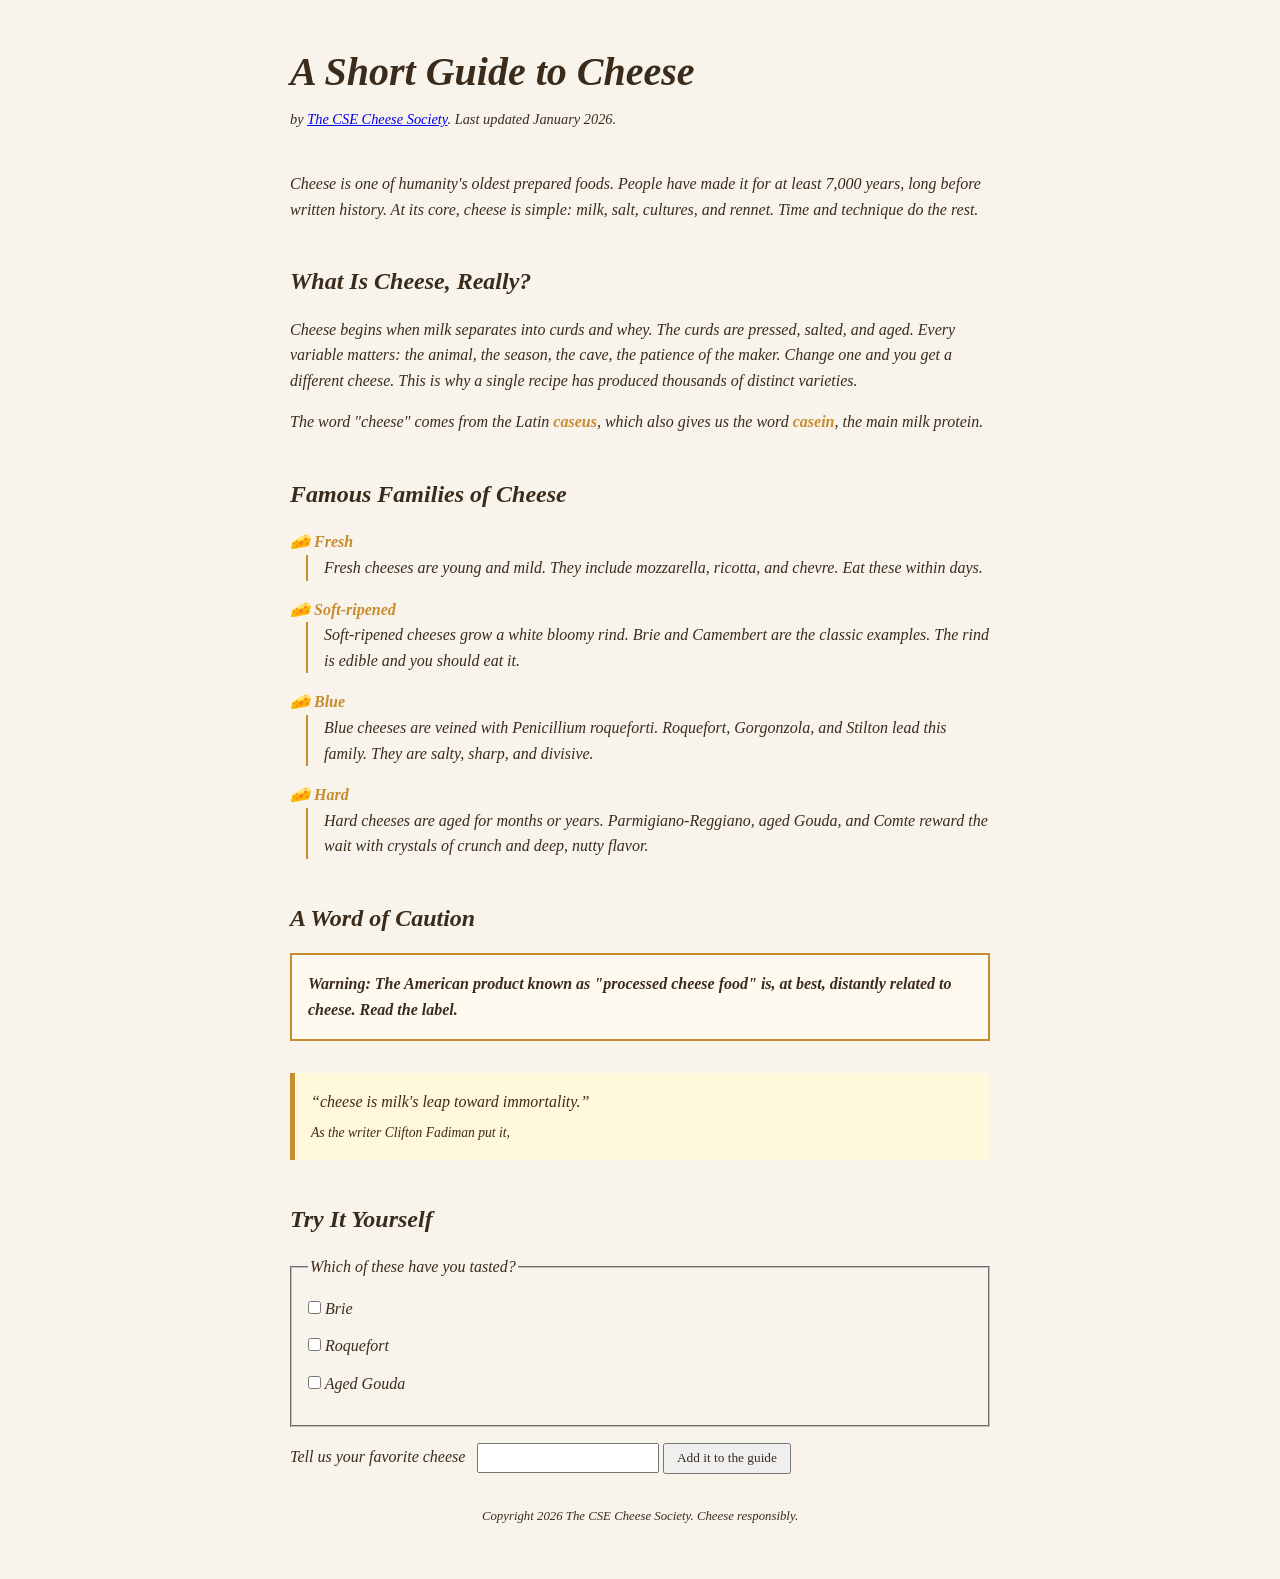
<file: index.html>
<!DOCTYPE html>
<html lang="en">
<head>
    <meta charset="UTF-8">
    <meta name="viewport" content="width=device-width, initial-scale=1.0">

    <title>A Short Guide to Cheese</title>

<link rel="stylesheet" href="cheese.css">

    <style>
        #warning {
            /* This overrides cheese.css*/
            background: #fffaf0;
        }
    </style>
</head>

<body>
    <header>
        <h1>A Short Guide to Cheese</h1>

            <p>
                by <a href="#">The CSE Cheese Society</a>. Last updated
                <time datetime="2026-01">January 2026</time>.
            </p>
    </header>

    <main>
        <article>
            <p>
                Cheese is one of humanity's oldest prepared foods. People have
                made it for at least 7,000 years, long before written history.
                At its core, cheese is simple: milk, salt, cultures, and rennet.
                Time and technique do the rest.
            </p>

            <section>
                <h2>What Is Cheese, Really?</h2>

                <p>
                    Cheese begins when milk separates into curds and whey. The
                    curds are pressed, salted, and aged. Every variable matters:
                    the animal, the season, the cave, the patience of the maker.
                    Change one and you get a different cheese. This is why a
                    single recipe has produced thousands of distinct varieties.
                </p>

                <p>
                    The word "cheese" comes from the Latin
                    <span lang="la" class="latin-term">caseus</span>, which also
                    gives us the word
                    <span lang="la" class="latin-term">casein</span>, the main
                    milk protein.
                </p>
            </section>

            <section>
                <h2>Famous Families of Cheese</h2>

                <dl>
                    <dt>Fresh</dt>
                    <dd>
                        Fresh cheeses are young and mild. They include mozzarella,
                        ricotta, and chevre. Eat these within days.
                    </dd>

                    <dt>Soft-ripened</dt>
                    <dd>
                        Soft-ripened cheeses grow a white bloomy rind. Brie and
                        Camembert are the classic examples. The rind is edible
                        and you should eat it.
                    </dd>

                    <dt>Blue</dt>
                    <dd>
                        Blue cheeses are veined with Penicillium roqueforti.
                        Roquefort, Gorgonzola, and Stilton lead this family.
                        They are salty, sharp, and divisive.
                    </dd>

                    <dt>Hard</dt>
                    <dd>
                        Hard cheeses are aged for months or years.
                        Parmigiano-Reggiano, aged Gouda, and Comte reward the
                        wait with crystals of crunch and deep, nutty flavor.
                    </dd>
                </dl>
            </section>

            <section>
                <h2>A Word of Caution</h2>

                <p id="warning">
                    Warning: The American product known as "processed cheese
                    food" is, at best, distantly related to cheese. Read the label.
                </p>

                <blockquote>
                    <p>
                        <q>cheese is milk's leap toward immortality.</q>
                    </p>

                    <footer>As the writer Clifton Fadiman put it,</footer>
                </blockquote>
            </section>

            <section>
                <h2>Try It Yourself</h2>

                <form>
                    <fieldset>
                        <legend>Which of these have you tasted?</legend>

                        <p>
                            <input
                                type="checkbox"
                                id="brie"
                                name="tasted-cheese"
                                value="Brie"
                            >
                            <label for="brie">Brie</label>
                        </p>

                        <p>
                            <input
                                type="checkbox"
                                id="roquefort"
                                name="tasted-cheese"
                                value="Roquefort"
                            >
                            <label for="roquefort">Roquefort</label>
                        </p>

                        <p>
                            <input
                                type="checkbox"
                                id="aged-gouda"
                                name="tasted-cheese"
                                value="Aged Gouda"
                            >
                            <label for="aged-gouda">Aged Gouda</label>
                        </p>
                    </fieldset>

                    <p>
                        <label for="favorite-cheese">
                            Tell us your favorite cheese
                        </label>

                        <input
                            type="text"
                            id="favorite-cheese"
                            name="favorite-cheese"
                        >

                        <button type="submit">Add it to the guide</button>
                    </p>
                </form>
            </section>
        </article>
    </main>

    <footer>
        <p>
            Copyright 2026 The CSE Cheese Society. Cheese responsibly.
        </p>
    </footer>
</body>
</html>
</file>
<file: cheese.css>
/* Deployed page: https://inspiring-youtiao-7817ed.netlify.app/ */

/*
A <link> element is normally preferred in production because
@import can delay the loading of additional stylesheets.
*/
@import url("variables.css");


* {
    margin: 0;
    box-sizing: border-box;
}

body {
    padding: 40px;
    background: var(--page-background);
    color: var(--text-color);
    font-family: var(--font-stack);
    line-height: 1.6;
}

body > header {
    max-width: var(--content-width);
    width: 90%;
    margin: 0 auto 40px;
}

main {
    max-width: var(--content-width);
    width: 90%;
    margin: 0 auto;
}

body > footer {
    max-width: var(--content-width);
    width: 90%;
    margin: 2rem auto 0;
    color: var(--text-color);
    font-size: 0.8rem;
    text-align: center;
}


header p {
    margin-top: 0.25rem;
    font-size: 0.9rem;
    font-style: italic;
}

article > p {
    margin-bottom: 2rem;
    font-style: italic;
}

p {
    margin-bottom: 1em;
}

h1 {
    margin-bottom: 0;
    color: var(--text-color);
    font-size: 2.5rem;
}

h2 {
    margin-top: 2.5rem;
    margin-bottom: 1rem;
}


[lang] {
    font-style: italic;
}


.latin-term {
    color: var(--accent-color);
    font-weight: bold;
}

dl {
    margin: 0;
}

dt {
    margin-top: 1rem;
    color: var(--accent-color);
    font-weight: bold;
}


dt::before {
    content: "🧀 ";
}


dt + dd {
    border-left: 2px solid var(--accent-color);
}

dd {
    margin-left: 1rem;
    margin-bottom: 1rem;
    padding-left: 1em;
}


#warning {
    border: 2px solid var(--accent-color);
    background: #fff5e6;
    padding: 1rem;
    font-weight: bold;
}

blockquote {
    margin: 2rem 0;
    padding: 1em;
    border-left: 5px solid var(--accent-color);
    background: #fff8dc;
}

blockquote p {
    margin: 0;
}

blockquote footer {
    margin-top: 0.5rem;
    color: var(--text-color);
    font-size: 0.85rem;
}

fieldset {
    margin-top: 1rem;
    margin-bottom: 1rem;
    padding: 1em;
    background: var(--page-background);
}

fieldset p {
    margin-bottom: 0.75rem;
}

label {
    margin-right: 0.5rem;
}

[type="text"] {
    padding: 0.3rem;
    font-family: var(--font-stack);
}

button {
    padding: 0.35rem 0.75rem;
    color: var(--text-color);
    font-family: var(--font-stack);
}

a:hover {
    color: var(--accent-color);
    text-decoration: none;
}


a:focus,
input:focus,
button:focus {
    border: 2px solid var(--accent-color);
}


input:checked + label {
    color: var(--accent-color);
    font-weight: bold;
}
</file>
